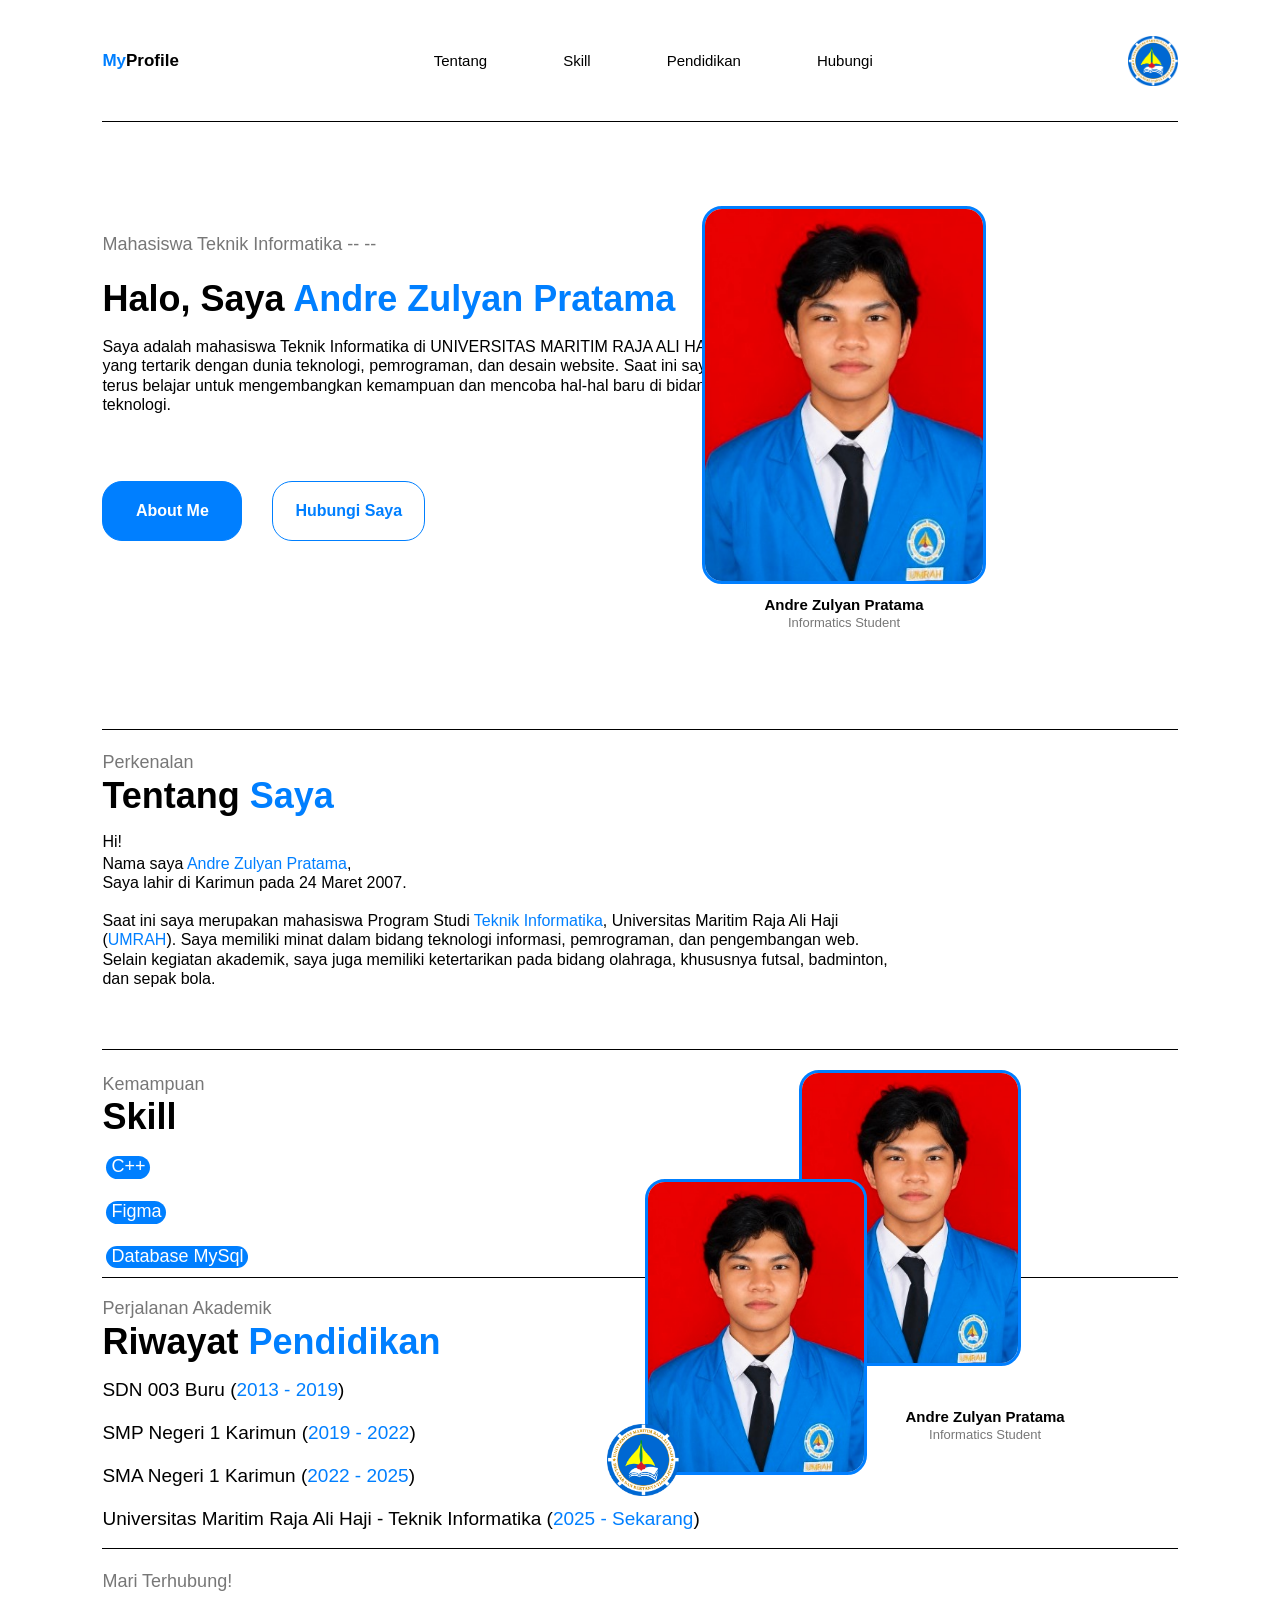
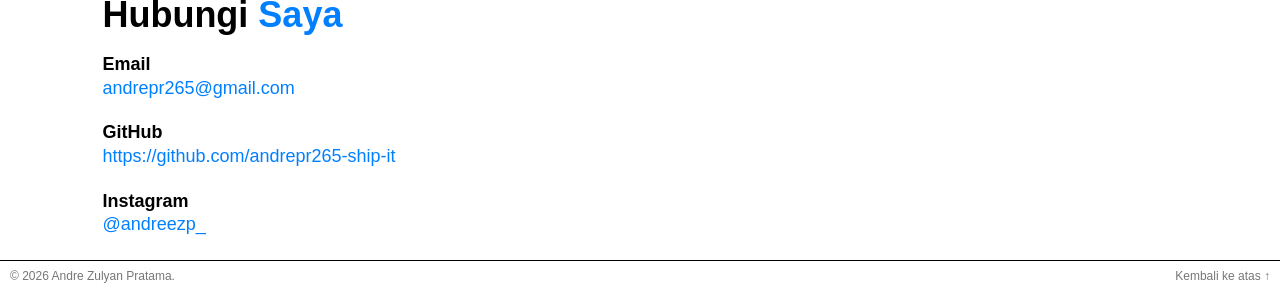
<file: index.html>
<!DOCTYPE html>
<html lang="id">
<head>
    <meta charset="UTF-8">
    <meta name="viewport" content="width=device-width, initial-scale=1.0">
    <title>MyProfile - Andre Zulyan Pratama</title>
    <!-- External CSS -->
    <link rel="stylesheet" href="style.css">

    <!-- Internal CSS -->
    <style>
        footer {
            display: flex;
            align-items: center;
            justify-content: space-between;
            padding: 8px 10px 0;
            border-top: 1px solid #000;
            color: #777;
            font-size: 12px;
        }
    </style>
</head>
<body id="atas">
    <!-- Inline CSS -->
    <header style="height: 122px;">
        <div class="container navbar">
            <a class="brand" href="#atas"><span>My</span>Profile</a>

            <nav>
                <ul class="links">
                    <li><a href="#tentang">Tentang</a></li>
                    <li><a href="#skill">Skill</a></li>
                    <li><a href="#pendidikan">Pendidikan</a></li>
                    <li><a href="#hubungi">Hubungi</a></li>
                </ul>
            </nav>

            <img class="logo" src="assets/umrah-logo.png" alt="Logo Universitas Maritim Raja Ali Haji">
        </div>
    </header>

    <main>
        <section>
            <div class="container hero">
                <div class="text">
                    <p class="subtitle">Mahasiswa Teknik Informatika -- --</p>
                    <h1 style="white-space: nowrap;">Halo, Saya <span>Andre Zulyan Pratama</span></h1>
                    <p class="desc">
                        Saya adalah mahasiswa Teknik Informatika di UNIVERSITAS MARITIM RAJA ALI HAJI
                        yang tertarik dengan dunia teknologi, pemrograman, dan desain website. Saat ini
                        saya terus belajar untuk mengembangkan kemampuan dan mencoba hal-hal baru di
                        bidang teknologi.
                    </p>
                    <div class="buttons">
                        <a class="button primary" href="#tentang">About Me</a>
                        <a class="button" href="#hubungi">Hubungi Saya</a>
                    </div>
                </div>

                <div class="profile">
                    <img class="photo" src="assets/profile.jpg" alt="Foto Andre Zulyan Pratama">
                    <div class="caption">
                        <strong>Andre Zulyan Pratama</strong>
                        <span>Informatics Student</span>
                    </div>
                </div>
            </div>
        </section>

        <section id="tentang">
            <div class="container">
                <p class="eyebrow">Perkenalan</p>
                <h2>Tentang <span>Saya</span></h2>
                <div class="about">
                    <p>Hi!</p>
                    <p>Nama saya <span>Andre Zulyan Pratama</span>,<br>Saya lahir di Karimun pada 24 Maret 2007.</p>
                    <p>
                        Saat ini saya merupakan mahasiswa Program Studi <span>Teknik Informatika</span>,
                        Universitas Maritim Raja Ali Haji (<span>UMRAH</span>). Saya memiliki minat dalam bidang
                        teknologi informasi, pemrograman, dan pengembangan web. Selain kegiatan akademik,
                        saya juga memiliki ketertarikan pada bidang olahraga, khususnya futsal, badminton,
                        dan sepak bola.
                    </p>
                </div>
            </div>
        </section>

        <section id="skill">
            <div class="container skills">
                <div class="copy">
                    <p class="eyebrow">Kemampuan</p>
                    <h2>Skill</h2>
                    <ul class="tags">
                        <li>C++</li>
                        <li>Figma</li>
                        <li>Database MySql</li>
                    </ul>
                </div>

                <div class="collage">
                    <img class="photo back" src="assets/profile.jpg" alt="Foto Andre Zulyan Pratama">
                    <img class="photo front" src="assets/profile.jpg" alt="Foto Andre Zulyan Pratama">
                    <img class="logo" src="assets/umrah-logo.png" alt="Logo Universitas Maritim Raja Ali Haji">
                    <div class="caption">
                        <strong>Andre Zulyan Pratama</strong>
                        <span>Informatics Student</span>
                    </div>
                </div>
            </div>
        </section>

        <section id="pendidikan">
            <div class="container">
                <p class="eyebrow">Perjalanan Akademik</p>
                <h2>Riwayat <span>Pendidikan</span></h2>
                <ul>
                    <li>SDN 003 Buru (<span>2013 - 2019</span>)</li>
                    <li>SMP Negeri 1 Karimun (<span>2019 - 2022</span>)</li>
                    <li>SMA Negeri 1 Karimun (<span>2022 - 2025</span>)</li>
                    <li>Universitas Maritim Raja Ali Haji - Teknik Informatika (<span>2025 - Sekarang</span>)</li>
                </ul>
            </div>
        </section>

        <section id="hubungi">
            <div class="container">
                <p class="eyebrow">Mari Terhubung!</p>
                <h2>Hubungi <span>Saya</span></h2>
                <ul>
                    <li>
                        <strong>Email</strong>
                        <a href="mailto:andrepr265@gmail.com">andrepr265@gmail.com</a>
                    </li>
                    <li>
                        <strong>GitHub</strong>
                        <a href="https://github.com/andrepr265-ship-it">https://github.com/andrepr265-ship-it</a>
                    </li>
                    <li>
                        <strong>Instagram</strong>
                        <a href="https://www.instagram.com/andreezp_">@andreezp_</a>
                    </li>
                </ul>
            </div>
        </section>
    </main>

    <footer>
        <p>&copy; 2026 Andre Zulyan Pratama.</p>
        <a href="#atas">Kembali ke atas</a>
    </footer>
</body>
</html>
</file>
<file: style.css>
/* 1. BASIC SELECTOR */

/* Universal selector */
* {
    margin: 0;
    padding: 0;
    box-sizing: border-box;
}

/* Element selector */
body { font-family: Arial, Helvetica, sans-serif; }
a { text-decoration: none; }
h1 { margin-bottom: 16px; }

/* Class selector */
.container {
    width: 84%;
    max-width: 1360px;
    margin: auto;
    border-bottom: 1px solid #000;
}

.navbar {
    height: 100%;
    display: flex;
    align-items: center;
    justify-content: space-between;
}
.brand { color: #000; font-size: 17px; font-weight: bold; }
.links { display: flex; gap: 76px; list-style: none; }
.logo { width: 50px; height: 50px; object-fit: contain; }

.hero {
    min-height: 608px;
    display: grid;
    grid-template-columns: 58% 42%;
    align-items: center;
}
.text { transform: translateY(-38px); }
.subtitle { margin-bottom: 22px; }
.desc { max-width: 620px; line-height: 1.22; }
.buttons { display: flex; gap: 30px; margin-top: 66px; }
.profile {
    width: 284px;
    text-align: center;
    justify-self: start;
    transform: translate(-24px, -7px);
}

.button {
    display: flex;
    align-items: center;
    justify-content: center;
    min-width: 140px;
    min-height: 60px;
    padding: 0 22px;
    border: 1px solid #007FFF;
    border-radius: 20px;
    background: white;
    color: #007FFF;
    font-weight: bold;
}
.primary { background: #007FFF; color: white; }

.photo {
    display: block;
    width: 100%;
    aspect-ratio: 3 / 4;
    object-fit: cover;
    border: 3px solid #007FFF;
    border-radius: 20px;
}

.caption {
    display: flex;
    flex-direction: column;
    align-items: center;
    margin-top: 12px;
    line-height: 1.25;
}

.eyebrow { margin-bottom: 1px; }
.about { max-width: 800px; line-height: 1.22; }

.skills { position: relative; min-height: 228px; }
.copy { padding-top: 24px; }
.tags {
    display: flex;
    flex-direction: column;
    align-items: flex-start;
    gap: 22px;
    padding-left: 4px;
    list-style: none;
}

.collage {
    position: absolute;
    top: 20px;
    right: 157px;
    width: 398px;
    height: 450px;
}
.back { top: 0; right: 0; }
.front { top: 109px; left: 22px; }

/* 2. GROUPING SELECTOR */
span, a { color: #007FFF; }
h1, h2 { font-size: 36px; line-height: 1.2; }
.subtitle, .eyebrow { color: #777; font-size: 18px; }

/* 3. ID SELECTOR */
#tentang { padding-top: 22px; }
#tentang .container { padding-bottom: 60px; }
#tentang h2 { margin-bottom: 15px; }

#pendidikan { min-height: 260px; padding-top: 20px; }
#pendidikan .container { padding-bottom: 18px; }
#pendidikan h2 { margin-bottom: 16px; }

#hubungi { padding: 22px 0 24px; }
#hubungi .container { border: none; }
#hubungi h2 { margin-bottom: 18px; }

/* 4. COMBINATOR SELECTOR */

/* Descendant (spasi) */
nav a { color: #000; font-size: 15px; }
footer a { color: #777; }
.caption strong { font-size: 15px; }
.caption span { color: #777; font-size: 13px; }
.copy h2 { margin-bottom: 18px; }
.copy .eyebrow { margin-bottom: 0; }
.collage .photo { position: absolute; width: 222px; }
.collage .logo { position: absolute; top: 354px; left: -16px; width: 72px; height: 72px; }
.collage .caption { position: absolute; top: 338px; right: -67px; width: 205px; margin-top: 0; }
#pendidikan ul {
    display: flex;
    flex-direction: column;
    gap: 21px;
    list-style: none;
    font-size: 19px;
}
#hubungi ul {
    display: flex;
    flex-direction: column;
    align-items: flex-start;
    gap: 23px;
    list-style: none;
}

/* Child (>) */
.tags > li {
    padding: 1px 5px 2px;
    border-radius: 14px;
    background: #007FFF;
    color: white;
    font-size: 18px;
    line-height: 1.1;
}
#hubungi ul > li {
    display: flex;
    flex-direction: column;
    gap: 2px;
    font-size: 18px;
    line-height: 1.2;
}

/* General sibling (~) */
.about p ~ p { margin-top: 2px; }

/* 5. PSEUDO SELECTOR */

/* Pseudo-class (:) */
.about p:last-child { margin-top: 18px; }

/* Pseudo-element (::) */
footer a::after { content: " \2191"; }
</file>
